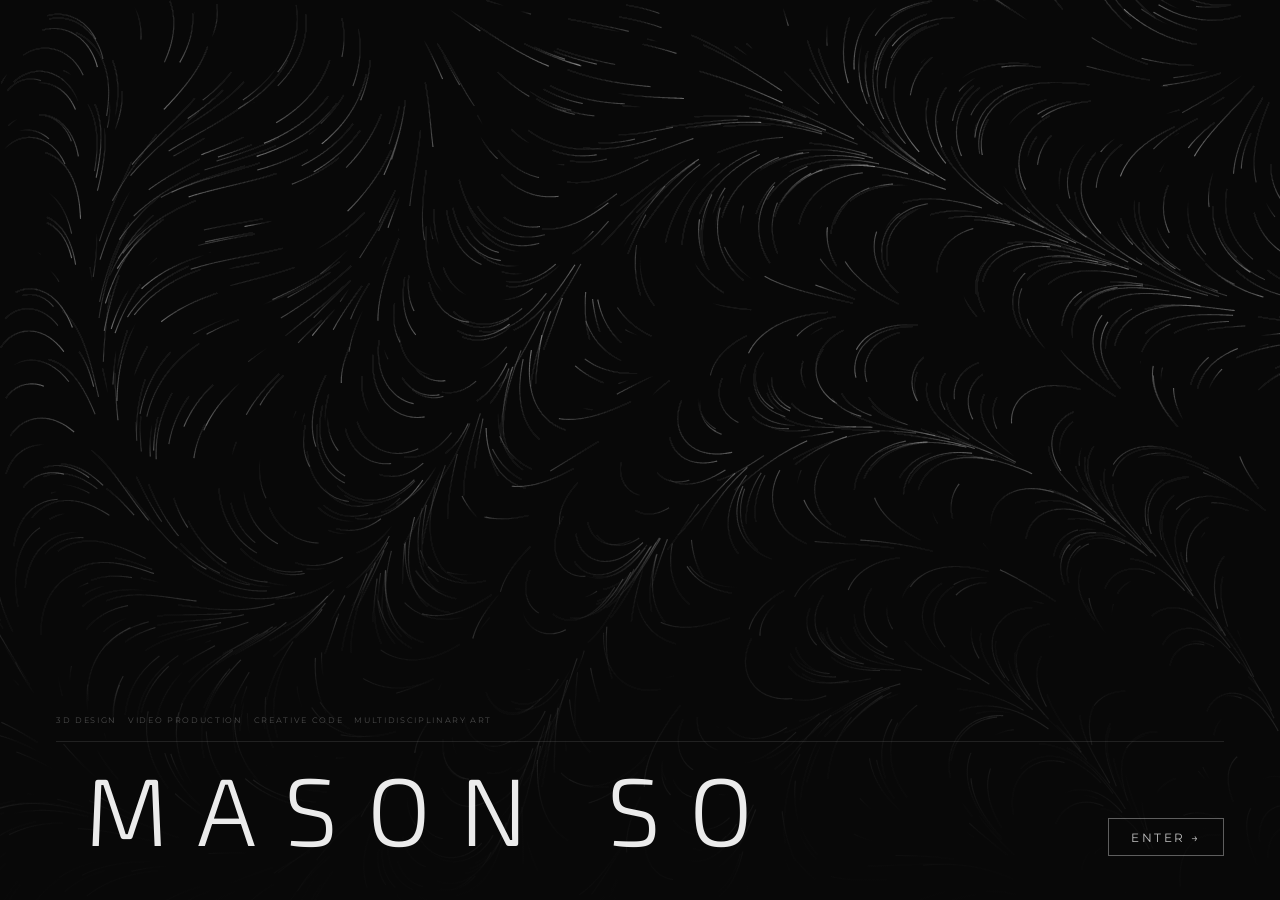
<file: index.html>
<!DOCTYPE html>
<html lang="en">
<head>
  <meta charset="utf-8" />
  <meta name="viewport" content="width=device-width, initial-scale=1.0" />
  <title>Mason So</title>

  <link rel="preconnect" href="https://fonts.googleapis.com" />
  <link rel="preconnect" href="https://fonts.gstatic.com" crossorigin />
  <link href="https://fonts.googleapis.com/css2?family=Exo+2:wght@300;500&family=Montserrat:wght@300;400&display=swap" rel="stylesheet" />

  <link rel="stylesheet" href="style.css" />

  <style>
    body {
      background: #080808;
      color: #fff;
      overflow: hidden;
      height: 100vh;
    }

    #flow-canvas {
      position: fixed;
      inset: 0;
      z-index: 0;
      display: block;
    }

    /* Fades only at the bottom to keep text readable */
    #scrim {
      position: fixed;
      inset: 0;
      z-index: 5;
      background: linear-gradient(
        to bottom,
        transparent 0%,
        transparent 42%,
        rgba(8,8,8,0.65) 72%,
        rgba(8,8,8,0.96) 100%
      );
      pointer-events: none;
    }

    #overlay {
      position: fixed;
      inset: 0;
      z-index: 10;
      display: flex;
      flex-direction: column;
      justify-content: flex-end;
      padding: 0 3.5rem 2.75rem;
      opacity: 0;
      transform: translateY(16px);
      animation: revealUp 1.1s cubic-bezier(0.16,1,0.3,1) 1.2s forwards;
    }

    @keyframes revealUp {
      to { opacity: 1; transform: none; }
    }

    #overlay-tagline {
      font-family: 'Montserrat', sans-serif;
      font-size: clamp(0.48rem, 0.65vw, 0.68rem);
      letter-spacing: 0.2em;
      text-transform: uppercase;
      color: rgba(255,255,255,0.28);
      margin: 0 0 1rem 0;
    }

    #name-row {
      display: flex;
      align-items: flex-end;
      justify-content: space-between;
      border-top: 1px solid rgba(255,255,255,0.1);
      padding-top: 1.1rem;
      gap: 2rem;
    }

    #overlay-name {
      font-family: 'Exo 2', sans-serif;
      font-size: clamp(3rem, 7.5vw, 10.5rem);
      font-weight: 300;
      letter-spacing: 0.3em;
      text-indent: 0.3em;
      margin: 0;
      line-height: 1;
      color: rgba(255,255,255,0.92);
      flex-shrink: 0;
    }

    #enter-link {
      font-family: 'Montserrat', sans-serif;
      font-size: 0.78rem;
      letter-spacing: 0.2em;
      text-transform: uppercase;
      color: rgba(255,255,255,0.75);
      text-decoration: none;
      padding: 0.65rem 1.4rem;
      border: 1px solid rgba(255,255,255,0.35);
      transition: color 0.2s ease, border-color 0.2s ease, background 0.2s ease;
      white-space: nowrap;
      flex-shrink: 0;
      align-self: flex-end;
    }
    #enter-link:hover {
      color: #fff;
      border-color: rgba(255,255,255,0.85);
      background: rgba(255,255,255,0.06);
    }

    @media (max-width: 640px) {
      #overlay { padding: 0 1.75rem 2.25rem; }
      #name-row { flex-direction: column; align-items: flex-start; gap: 1.2rem; }
      #enter-link { margin-bottom: 0; }
    }
  </style>
</head>
<body>

  <canvas id="flow-canvas"></canvas>
  <div id="scrim"></div>

  <div id="overlay">
    <p id="overlay-tagline">3D Design &nbsp; Video Production &nbsp; Creative Code &nbsp; Multidisciplinary Art</p>
    <div id="name-row">
      <h1 id="overlay-name">MASON SO</h1>
      <a href="home.html" id="enter-link">Enter &rarr;</a>
    </div>
  </div>

  <script>
    // Particle flow field — pure canvas, no libraries
    // Particles follow a slowly evolving vector field driven by layered sine waves

    const canvas = document.getElementById('flow-canvas');
    const ctx = canvas.getContext('2d');

    let W, H, t = 0;

    const COUNT  = 1000;  // particle count
    const SCALE  = 0.0024; // noise frequency — larger = tighter curls
    const FADE   = 0.022; // trail fade per frame — lower = longer trails

    let pts = [];

    function resize() {
      W = canvas.width  = window.innerWidth;
      H = canvas.height = window.innerHeight;
      ctx.fillStyle = '#080808';
      ctx.fillRect(0, 0, W, H);
    }

    // Angle at (x, y) — layered sinusoids approximate smooth noise
    function flowAngle(x, y) {
      const s = t * 0.00065;
      const a =  Math.sin(x * SCALE        + s)        * Math.cos(y * SCALE * 1.28 + s * 0.75);
      const b =  Math.cos(x * SCALE * 2.05 - y * SCALE * 0.82 + s * 1.55);
      const c =  Math.sin((x + y) * SCALE * 0.62       + s * 1.1);
      return (a + b * 0.55 + c * 0.35) * Math.PI * 2.8;
    }

    function spawn() {
      return {
        x:     Math.random() * W,
        y:     Math.random() * H,
        age:   0,
        life:  160 + Math.random() * 340,
        spd:   0.55 + Math.random() * 1.1,
        alpha: 0.18 + Math.random() * 0.28,
      };
    }

    function init() {
      pts = Array.from({ length: COUNT }, spawn);
      // Stagger ages so field is already populated on first frame
      pts.forEach(p => { p.age = Math.floor(Math.random() * p.life); });
    }

    function frame() {
      // Soft erase — creates the trailing streaks
      ctx.fillStyle = `rgba(8,8,8,${FADE})`;
      ctx.fillRect(0, 0, W, H);

      ctx.lineWidth = 1.1;

      for (const p of pts) {
        const a   = flowAngle(p.x, p.y);
        const nx  = p.x + Math.cos(a) * p.spd;
        const ny  = p.y + Math.sin(a) * p.spd;

        // Fade in and out over lifetime
        const fade = Math.min(p.age / 30, 1) * Math.min((p.life - p.age) / 30, 1);
        const opa  = p.alpha * fade;

        if (opa > 0.004) {
          ctx.strokeStyle = `rgba(255,255,255,${opa.toFixed(3)})`;
          ctx.beginPath();
          ctx.moveTo(p.x, p.y);
          ctx.lineTo(nx, ny);
          ctx.stroke();
        }

        p.x = nx;
        p.y = ny;
        p.age++;

        if (p.x < -2 || p.x > W + 2 || p.y < -2 || p.y > H + 2 || p.age >= p.life) {
          Object.assign(p, spawn());
        }
      }

      t++;
      requestAnimationFrame(frame);
    }

    window.addEventListener('resize', resize);
    resize();
    init();
    frame();
  </script>
</body>
</html>
</file>
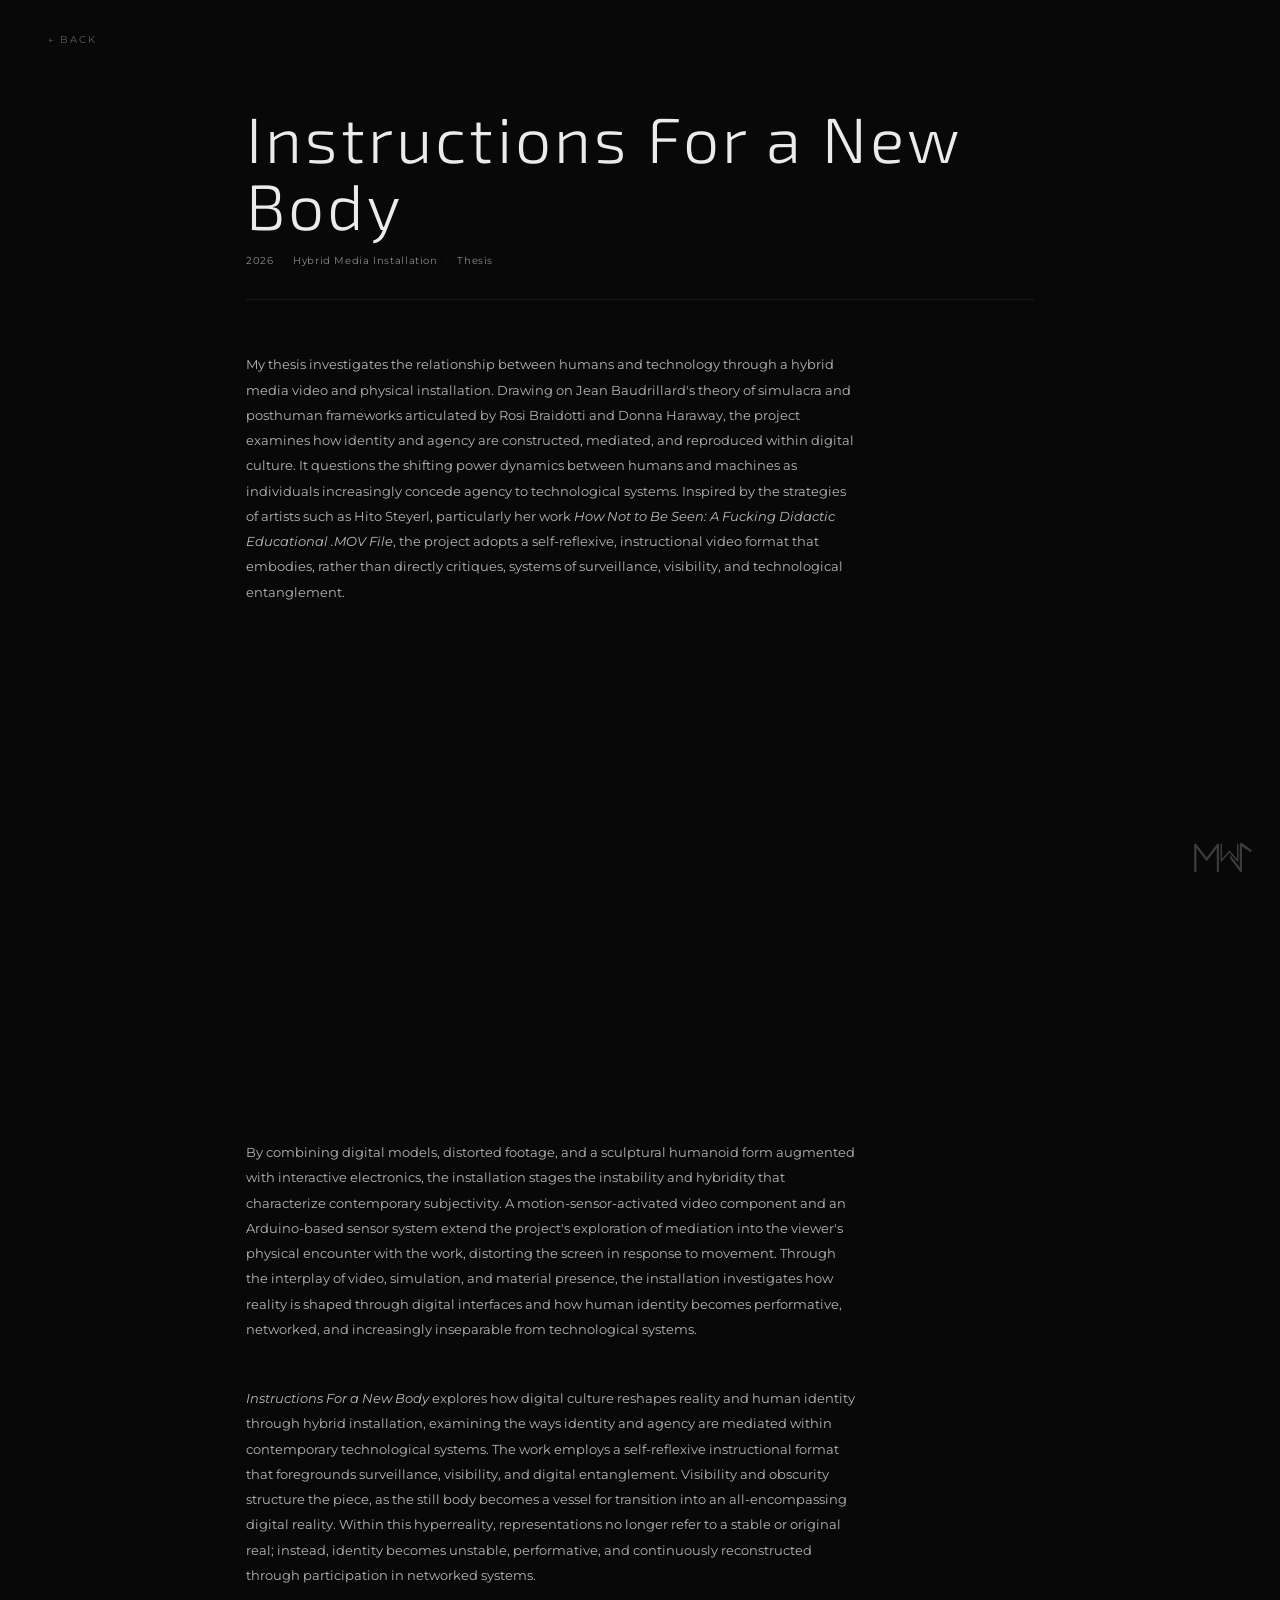
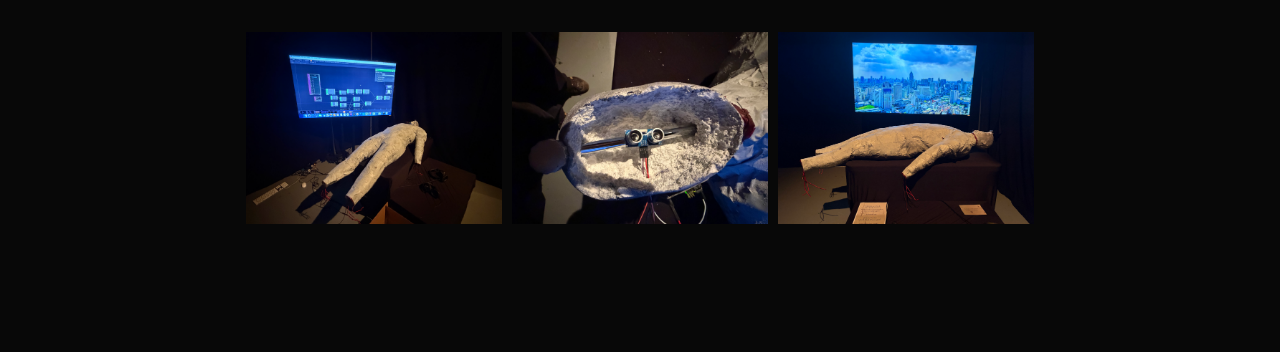
<file: instructions-for-a-new-body.html>
<!DOCTYPE html>
<html lang="en">
<head>
  <meta charset="utf-8" />
  <meta name="viewport" content="width=device-width, initial-scale=1.0" />
  <title>Mason So - Instructions For a New Body</title>

  <link rel="preconnect" href="https://fonts.googleapis.com" />
  <link rel="preconnect" href="https://fonts.gstatic.com" crossorigin />
  <link href="https://fonts.googleapis.com/css2?family=Exo+2:wght@300;500;700&family=Montserrat:wght@300;400;500&display=swap" rel="stylesheet" />

  <link rel="stylesheet" href="style.css" />

  <style>
    body {
      background: #080808;
      color: #fff;
      font-family: 'Montserrat', sans-serif;
      min-height: 100vh;
      overflow-x: hidden;
    }

    nav {
      position: fixed;
      top: 1.75rem;
      left: 3rem;
      z-index: 50;
    }

    .page {
      max-width: 900px;
      margin: 0 auto;
      padding: 6.5rem 3.5rem 8rem;
    }

    .project-header {
      margin-bottom: 3.25rem;
      padding-bottom: 2rem;
      border-bottom: 1px solid rgba(255,255,255,0.07);
    }

    h1 {
      font-family: 'Exo 2', sans-serif;
      font-size: clamp(2rem, 5vw, 5.5rem);
      font-weight: 300;
      letter-spacing: 0.05em;
      margin: 0 0 1rem 0;
      line-height: 1.05;
      color: rgba(255,255,255,0.92);
    }

    .meta {
      display: flex;
      align-items: center;
      flex-wrap: wrap;
      gap: 0.5rem;
      font-size: 0.65rem;
      color: rgba(255,255,255,0.52);
      letter-spacing: 0.06em;
    }

    .meta-dot { color: rgba(255,255,255,0.15); }

    .abstract {
      font-size: 0.84rem;
      color: rgba(255,255,255,0.70);
      line-height: 1.88;
      margin: 0 0 2.75rem 0;
      max-width: 68ch;
    }

    .abstract em {
      font-style: italic;
      color: rgba(255,255,255,0.72);
    }

    .media-video {
      width: 100%;
      margin-bottom: 3rem;
    }

    .media-images {
      display: grid;
      grid-template-columns: repeat(3, 1fr);
      gap: 0.6rem;
    }

    .media-images img {
      width: 100%;
      display: block;
      border-radius: 0;
      object-fit: cover;
      aspect-ratio: 4 / 3;
    }

    @media (max-width: 640px) {
      nav { left: 1.5rem; }
      .page { padding: 5rem 1.5rem 5rem; }
      .media-images {
        grid-template-columns: 1fr;
      }
    }
  </style>
</head>
<body>

  <nav>
    <a href="home.html" class="back-link">&#8592; Back</a>
  </nav>

  <img src="images/logo.personal.png" class="site-logo" alt="Mason So" />

  <div class="page">

    <div class="project-header">
      <h1>Instructions For a New Body</h1>
      <div class="meta">
        <span>2026</span>
        <span class="meta-dot">·</span>
        <span>Hybrid Media Installation</span>
        <span class="meta-dot">·</span>
        <span>Thesis</span>
      </div>
    </div>

    <p class="abstract">
      My thesis investigates the relationship between humans and technology through a hybrid media
      video and physical installation. Drawing on Jean Baudrillard's theory of simulacra and
      posthuman frameworks articulated by Rosi Braidotti and Donna Haraway, the project examines
      how identity and agency are constructed, mediated, and reproduced within digital culture.
      It questions the shifting power dynamics between humans and machines as individuals
      increasingly concede agency to technological systems. Inspired by the strategies of artists
      such as Hito Steyerl, particularly her work <em>How Not to Be Seen: A Fucking Didactic
      Educational .MOV File</em>, the project adopts a self-reflexive, instructional video format
      that embodies, rather than directly critiques, systems of surveillance, visibility, and
      technological entanglement.
    </p>

    <div class="media-video">
      <div class="video-embed">
        <iframe src="https://www.youtube.com/embed/85aC3DjalQ0?controls=0&rel=0&fs=0&iv_load_policy=3&disablekb=1&loop=1&playlist=85aC3DjalQ0"
                allow="accelerometer; autoplay; clipboard-write; encrypted-media; gyroscope; picture-in-picture"
                allowfullscreen></iframe>
      </div>
    </div>

    <p class="abstract">
      By combining digital models, distorted footage, and a sculptural humanoid form augmented
      with interactive electronics, the installation stages the instability and hybridity that
      characterize contemporary subjectivity. A motion-sensor-activated video component and an
      Arduino-based sensor system extend the project's exploration of mediation into the viewer's
      physical encounter with the work, distorting the screen in response to movement. Through
      the interplay of video, simulation, and material presence, the installation investigates
      how reality is shaped through digital interfaces and how human identity becomes performative,
      networked, and increasingly inseparable from technological systems.
    </p>

    <p class="abstract">
      <em>Instructions For a New Body</em> explores how digital culture reshapes reality and human
      identity through hybrid installation, examining the ways identity and agency are mediated
      within contemporary technological systems. The work employs a self-reflexive instructional
      format that foregrounds surveillance, visibility, and digital entanglement. Visibility and
      obscurity structure the piece, as the still body becomes a vessel for transition into an
      all-encompassing digital reality. Within this hyperreality, representations no longer refer
      to a stable or original real; instead, identity becomes unstable, performative, and
      continuously reconstructed through participation in networked systems.
    </p>

    <div class="media-images">
      <img src="images/instructions for a new body/showcase.jpeg" alt="Instructions For a New Body" />
      <img src="images/instructions for a new body/showcase 2.jpeg" alt="Instructions For a New Body" />
      <img src="images/instructions for a new body/showcase 3.jpeg" alt="Instructions For a New Body" />
    </div>

  </div>

</body>
</html>
</file>
<file: style.css>
/* =====================================================
   DESIGN TOKENS
   ===================================================== */
:root {
  --bg:           #080808;
  --border:       rgba(255,255,255,0.07);
  --border-mid:   rgba(255,255,255,0.13);

  --text-1:       rgba(255,255,255,0.93);
  --text-2:       rgba(255,255,255,0.60);
  --text-3:       rgba(255,255,255,0.34);

  --font-display: 'Exo 2', sans-serif;
  --font-body:    'Montserrat', sans-serif;

  --ease-out:     cubic-bezier(0.16, 1, 0.3, 1);
  --dur:          0.22s;
}

/* =====================================================
   RESET
   ===================================================== */
*, *::before, *::after { box-sizing: border-box; }
html, body { margin: 0; padding: 0; height: 100%; }

/* =====================================================
   SHARED
   ===================================================== */

.site-logo {
  position: fixed;
  bottom: 1.75rem;
  right: 1.75rem;
  max-width: clamp(40px, 4.5vw, 66px);
  max-height: 6.5vh;
  z-index: 50;
  opacity: 0.22;
  transition: opacity var(--dur) ease;
}
.site-logo:hover { opacity: 0.65; }

.back-link {
  display: inline-block;
  font-family: var(--font-body);
  font-size: 0.6rem;
  color: var(--text-3);
  text-decoration: none;
  letter-spacing: 0.18em;
  text-transform: uppercase;
  transition: color var(--dur) ease, transform var(--dur) var(--ease-out);
}
.back-link:hover {
  color: var(--text-1);
  transform: translateX(-3px);
}

/* =====================================================
   HOME — project list
   ===================================================== */

.project-link {
  display: grid;
  grid-template-columns: 2.8rem 1fr auto;
  gap: 0.75rem;
  align-items: baseline;
  color: var(--text-1);
  text-decoration: none;
  font-family: var(--font-body);
  font-size: clamp(11px, 0.87vw, 14px);
  padding: 0.8rem 0;
  opacity: 0.68;
  border-bottom: 1px solid var(--border);
  transition: opacity var(--dur) ease, transform var(--dur) var(--ease-out);
  will-change: transform;
}
.project-link:last-child { border-bottom: none; }
.project-link:hover {
  opacity: 1;
  transform: translateX(4px);
}
.project-link:hover .project-title {
  text-decoration: underline;
  text-underline-offset: 3px;
  text-decoration-color: rgba(255,255,255,0.25);
}

.project-year {
  color: var(--text-3);
  font-size: 0.6em;
  letter-spacing: 0.05em;
  transition: color var(--dur) ease;
}
.project-link:hover .project-year { color: var(--text-2); }

.project-medium {
  color: var(--text-3);
  font-size: 0.6em;
  text-align: right;
  letter-spacing: 0.04em;
  white-space: nowrap;
}

/* =====================================================
   HOME — tooltip
   ===================================================== */

#projectTooltip {
  position: fixed;
  pointer-events: none;
  opacity: 0;
  transition: opacity 0.12s ease;
  z-index: 200;
  background: rgba(10,10,10,0.94);
  border: 1px solid var(--border-mid);
  backdrop-filter: blur(28px);
  -webkit-backdrop-filter: blur(28px);
  border-radius: 0;
  overflow: hidden;
  width: 260px;
}
#projectTooltip.visible { opacity: 1; }

#tooltipMediaContainer {
  width: 100%;
  aspect-ratio: 16 / 9;
  overflow: hidden;
  background: #0d0d0d;
}
#tooltipMediaContainer img,
#tooltipMediaContainer video {
  width: 100%;
  height: 100%;
  object-fit: cover;
  display: block;
}

.tooltip-text { padding: 0.6rem 0.8rem 0.65rem; }
.tooltip-text p {
  font-family: var(--font-body);
  font-size: 0.64rem;
  margin: 0;
  line-height: 1.5;
  letter-spacing: 0.03em;
}
#tooltipMedium { color: var(--text-1); }
#tooltipRole   { color: var(--text-2); }

/* =====================================================
   PROJECT PAGE
   ===================================================== */

.project-media-wrap {
  width: 100%;
  margin-bottom: 2rem;
}
.project-media-wrap video,
.project-media-wrap img {
  width: 100%;
  border-radius: 0;
  display: block;
}

.video-embed {
  position: relative;
  width: 100%;
  aspect-ratio: 16 / 9;
}
.video-embed iframe {
  position: absolute;
  inset: 0;
  width: 100%;
  height: 100%;
  border: none;
}
</file>
